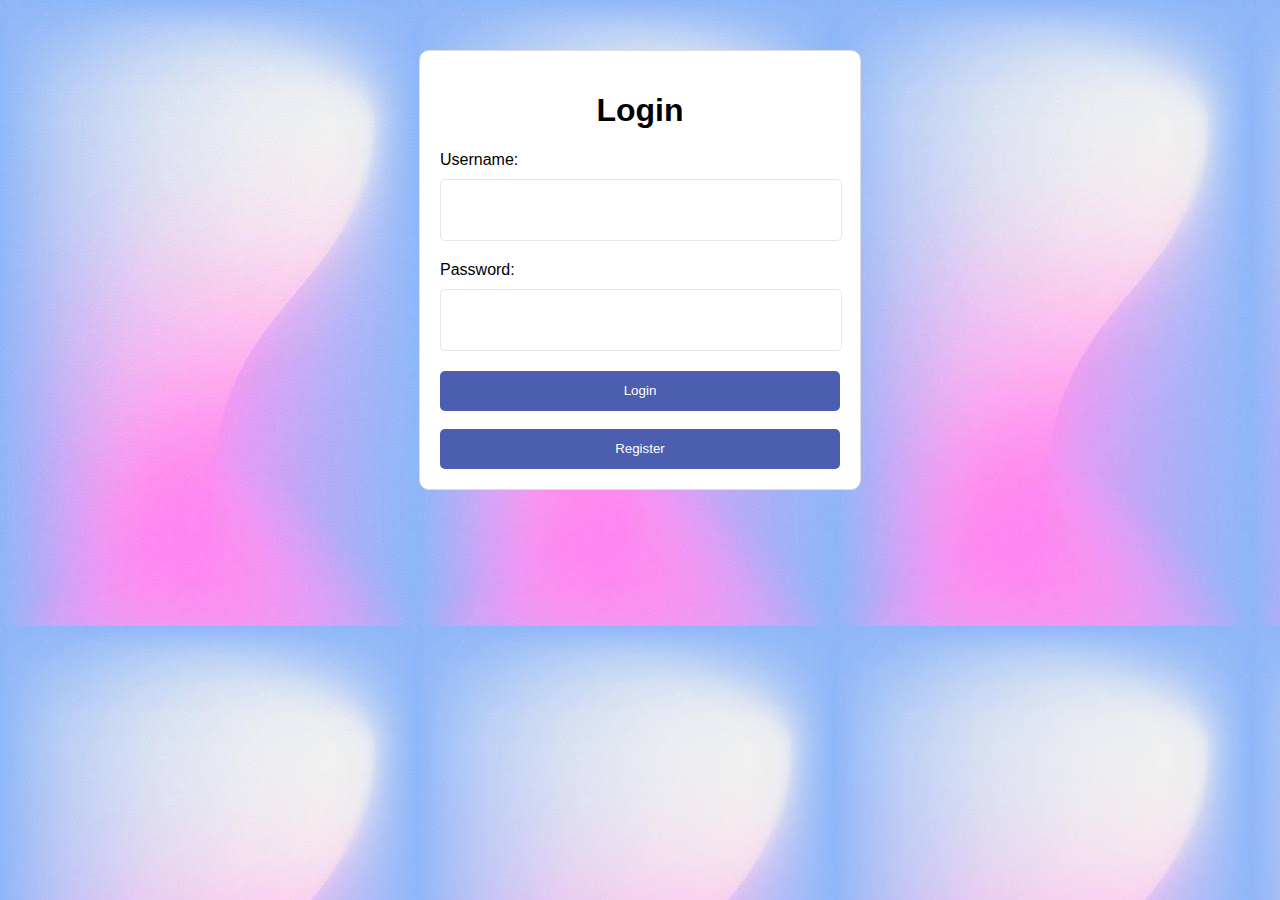
<file: login.html>
<!DOCTYPE html>
<html lang="en">
<head>
    <meta charset="UTF-8">
    <meta name="viewport" content="width=device-width, initial-scale=1.0">
    <title>Login Page</title>
    <link rel="stylesheet" href="login.css">
</head>
<body>
    <div class="login-container">
        <h1>Login</h1>
        <form id="login-form">
            <label for="username">Username:</label>
            <input type="text" id="username" required>
            <br>
            <label for="password">Password:</label>
            <input type="password" id="password" required>
            <br>
            <button id="submit" type="submit">Login</button>
            <br>
            <br>
            <button id="register" type="button">Register</button>
        </form>
        <!-- <div id="error-message"></div> -->
    </div>
    <script src="script.js"></script>
</body>
</html>
</file>
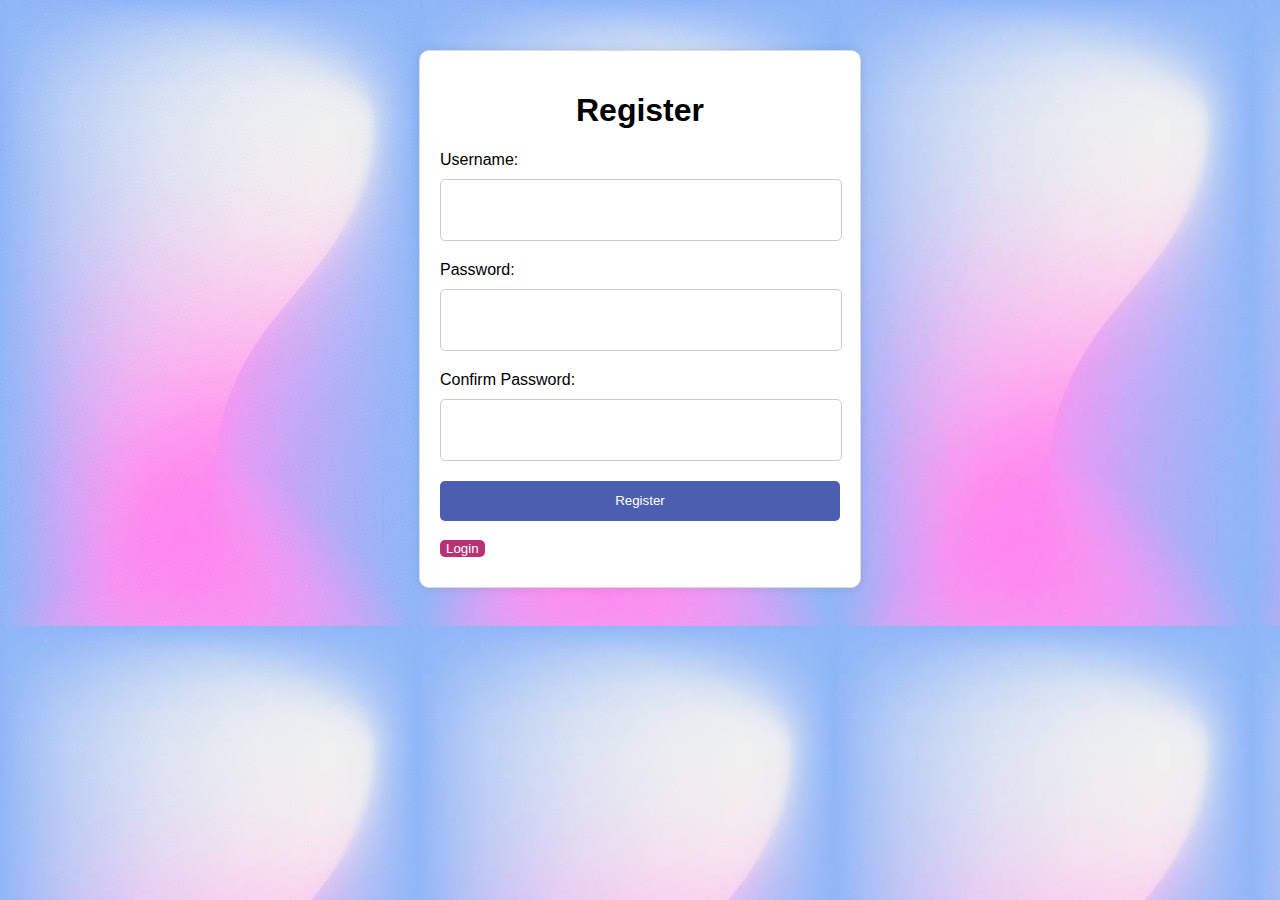
<file: ragister.html>
<!DOCTYPE html>
<html lang="en">
<head>
    <meta charset="UTF-8">
    <meta name="viewport" content="width=device-width, initial-scale=1.0">
    <title>Register Page</title>
    <link rel="stylesheet" href="register.css">
</head>
<body>
    <div class="register-container">
        <h1>Register</h1>
        <form id="register-form">
            <label for="username">Username:</label>
            <input type="text" id="username" required>
            <br>
            <label for="password">Password:</label>
            <input type="password" id="password" required>
            <br>
            <label for="confirm-password">Confirm Password:</label>
            <input type="password" id="confirm-password" required>
            <br>
            <button id="submit" type="submit">Register</button>
            <br>
            <br>
            <button id="login" type="button">Login</button>
        </form>
        <div id="error-message"></div>
    </div>
    <script src="register.js"></script>
</body>
</html>
</file>
<file: login.css>
body {
    font-family: Arial, sans-serif;
    background-color: #f0f0f0;
    background: url(images/background.jpeg);
}

.login-container {
    width: 400px;
    margin: 50px auto;
    padding: 20px;
    background-color: #fff;
    border: 1px solid #ddd;
    border-radius: 10px;
}

h1 {
    text-align: center;
}

label {
    display: block;
    margin-bottom: 10px;
}

#username,#password{
    width: 95%;
    height: 40px;
    margin-bottom: 20px;
    padding: 10px;
    border: 1px solid #e7e6e6;
    border-radius: 5px;
}


#submit {
    width: 100%;
    height: 40px;
    background-color: #4c5eaf;
    color: #fff;
    padding: 10px;
    border: none;
    border-radius: 5px;
    cursor: pointer;
}

#submit:hover {
    background-color: #3e758e;
}

#error-message {
    color: red;
    font-size: 14px;
    margin-top: 10px;
}

#register{
    width: 100%;
    height: 40px;
    background-color: #4c5eaf;
    color: #fff;
    padding: 10px;
    border: none;
    border-radius: 5px;
    cursor: pointer;
}
</file>
<file: register.css>
body {
    font-family: Arial, sans-serif;
    background-color: #f0f0f0;
    background: url(images/background.jpeg);
}

.register-container {
    width: 400px;
    margin: 50px auto;
    padding: 20px;
    background-color: #fff;
    border: 1px solid #ddd;
    border-radius: 10px;
    box-shadow: 0 0 10px rgba(0, 0, 0, 0.1);
}

h1 {
    text-align: center;
}

label {
    display: block;
    margin-bottom: 10px;
}

#username,#password,#confirm-password{
    width: 95%;
    height: 40px;
    margin-bottom: 20px;
    padding: 10px;
    border: 1px solid #ccc;
    border-radius: 5px;
}


#submit {
    width: 100%;
    height: 40px;
    background-color: #4c5eaf;
    color: #fff;
    padding: 10px;
    border: none;
    border-radius: 5px;
    cursor: pointer;
}

#submit:hover {
    background-color: #433e8e;
}

#error-message {
    color: red;
    font-size: 14px;
    margin-top: 10px;
}

.register-container button#login {
    background-color: #b73375;
    color: #fff;
    border: none;
    border-radius: 5px;
    cursor: pointer;
}
</file>
